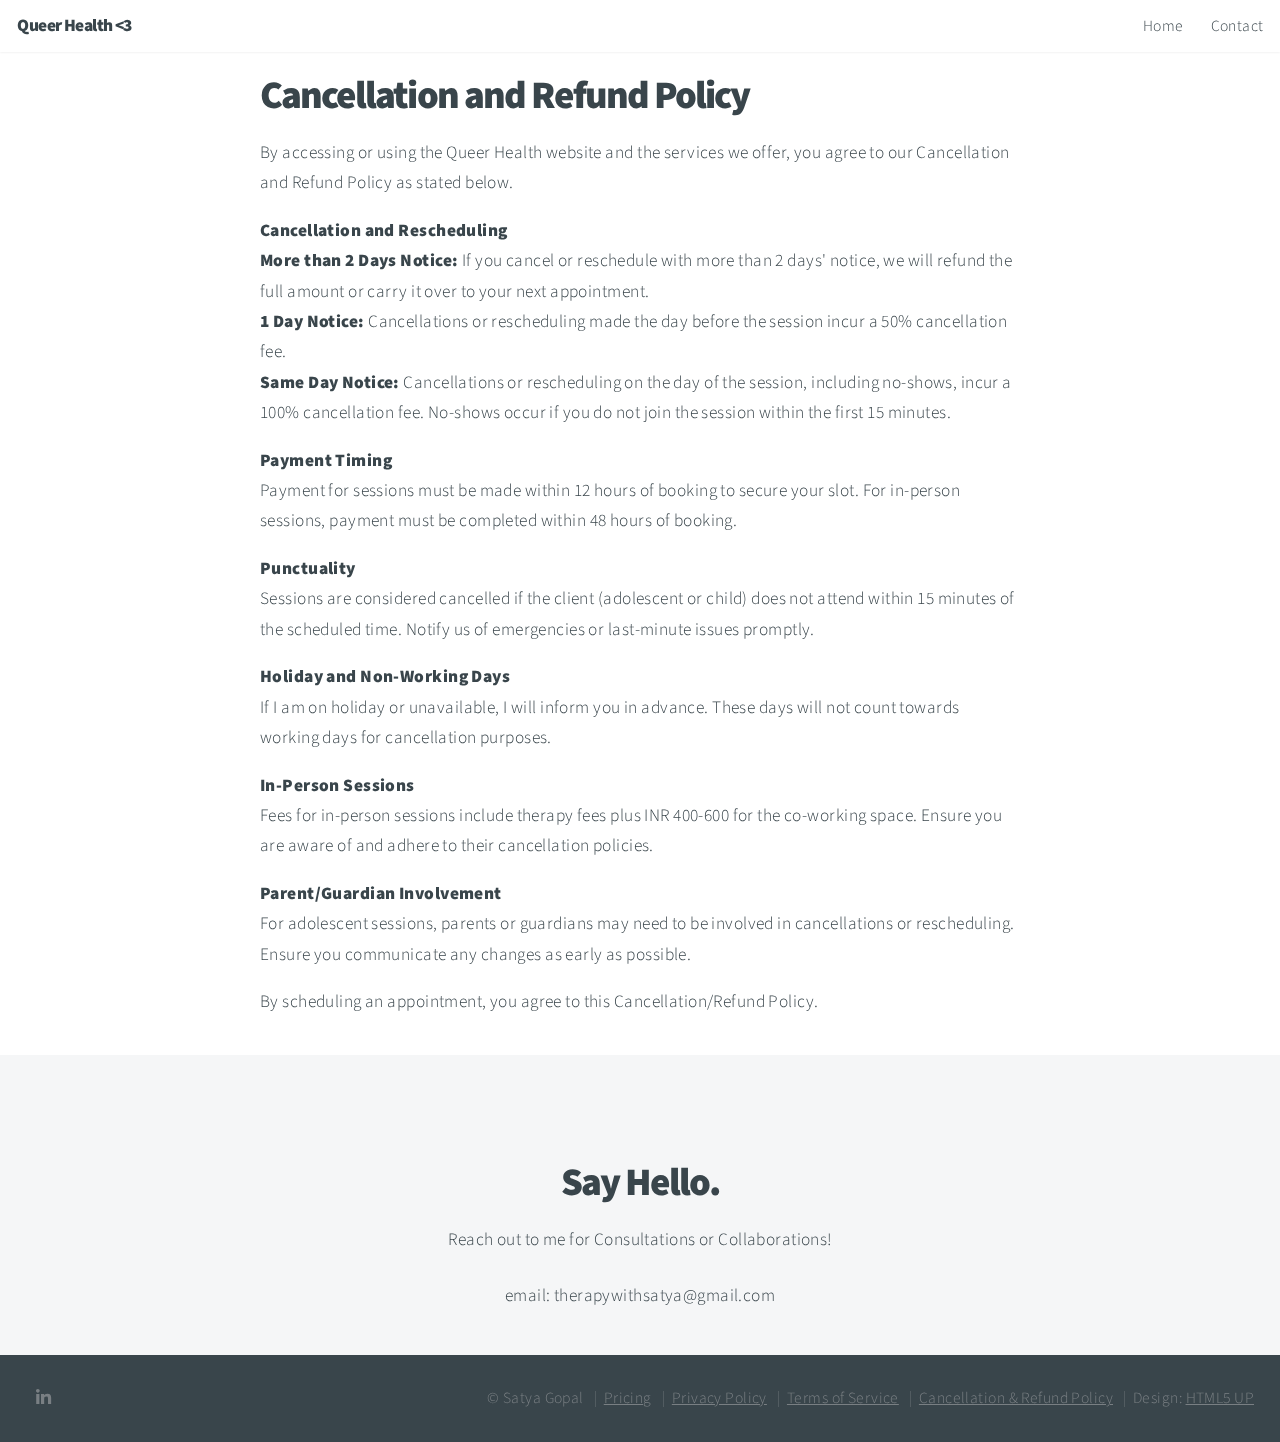
<file: cancellation-policy.html>
<!DOCTYPE HTML>
<!--
	Big Picture by HTML5 UP
	html5up.net | @ajlkn
	Free for personal and commercial use under the CCA 3.0 license (html5up.net/license)
-->
<html>
	<head>
		<title>Queer Health by Satya Gopal</title>
		<meta charset="utf-8" />
		<meta name="viewport" content="width=device-width, initial-scale=1, user-scalable=no" />
		<link rel="stylesheet" href="assets/css/main.css" />
		<noscript><link rel="stylesheet" href="assets/css/noscript.css" /></noscript>
	</head>
	<body class="is-preload">

		<!-- Header -->
			<header id="header">
				<h1>Queer Health &lt;3 </h1>
				<nav>
					<ul>
						<li><a href="index.html">Home</a></li>
						<li><a href="#contact">Contact</a></li>
					</ul>
				</nav>
			</header>

		<!-- Intro -->
			<section>
				<div style="padding: 20px; max-width: 800px; margin: 0 auto;">
					<header>
						<h2>Cancellation and Refund Policy</h2>
					</header>
						<p>By accessing or using the Queer Health website and the services we offer, you agree to our Cancellation and Refund Policy as stated below.</p>
    
						<ol>
							<li><strong>Cancellation and Rescheduling</strong>
								<ul>
									<li><strong>More than 2 Days Notice:</strong> If you cancel or reschedule with more than 2 days' notice, we will refund the full amount or carry it over to your next appointment.</li>
									<li><strong>1 Day Notice:</strong> Cancellations or rescheduling made the day before the session incur a 50% cancellation fee.</li>
									<li><strong>Same Day Notice:</strong> Cancellations or rescheduling on the day of the session, including no-shows, incur a 100% cancellation fee. No-shows occur if you do not join the session within the first 15 minutes.</li>
								</ul>
							</li>
							<li><strong>Payment Timing</strong>
								<ul>
									<li>Payment for sessions must be made within 12 hours of booking to secure your slot. For in-person sessions, payment must be completed within 48 hours of booking.</li>
								</ul>
							</li>
							<li><strong>Punctuality</strong>
								<ul>
									<li>Sessions are considered cancelled if the client (adolescent or child) does not attend within 15 minutes of the scheduled time. Notify us of emergencies or last-minute issues promptly.</li>
								</ul>
							</li>
							<li><strong>Holiday and Non-Working Days</strong>
								<ul>
									<li>If I am on holiday or unavailable, I will inform you in advance. These days will not count towards working days for cancellation purposes.</li>
								</ul>
							</li>
							<li><strong>In-Person Sessions</strong>
								<ul>
									<li>Fees for in-person sessions include therapy fees plus INR 400-600 for the co-working space. Ensure you are aware of and adhere to their cancellation policies.</li>
								</ul>
							</li>
							<li><strong>Parent/Guardian Involvement</strong>
								<ul>
									<li>For adolescent sessions, parents or guardians may need to be involved in cancellations or rescheduling. Ensure you communicate any changes as early as possible.</li>
								</ul>
							</li>
						</ol>
						<p>By scheduling an appointment, you agree to this Cancellation/Refund Policy.</p>
				</div>
			</section>


		<!-- Contact -->
			<section id="contact" class="main style3 secondary">
				<div class="content">
					<header>
						<h2>Say Hello.</h2>
						<p>Reach out to me for Consultations or Collaborations!</p>
						<p>email: therapywithsatya@gmail.com</p>
					</header>
					<!-- <div class="box">
						
					</div> -->
				</div>
			</section>

		<!-- Footer -->
			<footer id="footer">

				<!-- Icons -->
				<ul class="icons">
					<li><a href="https://in.linkedin.com/in/satya-gopal-they-he-2b1701178" target="_blank" class="icon brands fa-linkedin-in"><span class="label">LinkedIn</span></a></li>
				</ul>

				<!-- Menu -->
				<ul class="menu">
					<li>&copy; Satya Gopal</li>
					<li><a href="pricing.html">Pricing</a></li>
					<li><a href="privacy-policy.html">Privacy Policy</a></li>
					<li><a href="terms-of-service.html">Terms of Service</a></li>
					<li><a href="cancellation-policy.html">Cancellation & Refund Policy</a></li>
					<li>Design: <a href="https://html5up.net">HTML5 UP</a></li>
				</ul>


			</footer>

		<!-- Scripts -->
			<script src="assets/js/jquery.min.js"></script>
			<script src="assets/js/jquery.poptrox.min.js"></script>
			<script src="assets/js/jquery.scrolly.min.js"></script>
			<script src="assets/js/jquery.scrollex.min.js"></script>
			<script src="assets/js/browser.min.js"></script>
			<script src="assets/js/breakpoints.min.js"></script>
			<script src="assets/js/util.js"></script>
			<script src="assets/js/main.js"></script>

	</body>
</html>
</file>
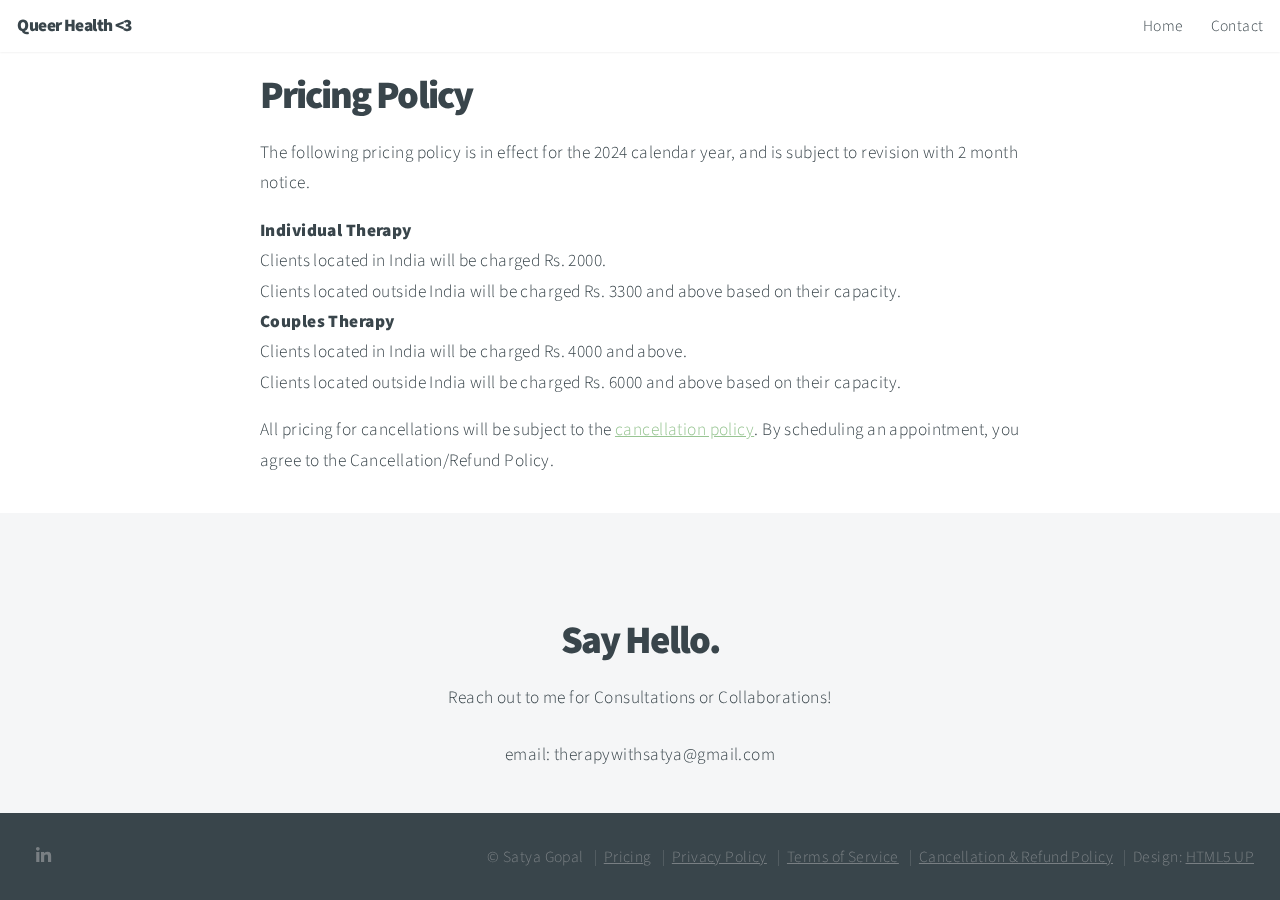
<file: pricing.html>
<!DOCTYPE HTML>
<!--
	Big Picture by HTML5 UP
	html5up.net | @ajlkn
	Free for personal and commercial use under the CCA 3.0 license (html5up.net/license)
-->
<html>
	<head>
		<title>Queer Health by Satya Gopal</title>
		<meta charset="utf-8" />
		<meta name="viewport" content="width=device-width, initial-scale=1, user-scalable=no" />
		<link rel="stylesheet" href="assets/css/main.css" />
		<noscript><link rel="stylesheet" href="assets/css/noscript.css" /></noscript>
	</head>
	<body class="is-preload">

		<!-- Header -->
			<header id="header">
				<h1>Queer Health &lt;3 </h1>
				<nav>
					<ul>
						<li><a href="index.html">Home</a></li>
						<li><a href="#contact">Contact</a></li>
					</ul>
				</nav>
			</header>

		<!-- Intro -->
			<section>
				<div style="padding: 20px; max-width: 800px; margin: 0 auto;">
					<header>
						<h2>Pricing Policy</h2>
					</header>
						<p>The following pricing policy is in effect for the 2024 calendar year, and is subject to revision with 2 month notice.</p>
    
						<ol>
							<strong>Individual Therapy</strong>
									<li>Clients located in India will be charged Rs. 2000.</li>
									<li>Clients located outside India will be charged Rs. 3300 and above based on their capacity.</li>
							<strong>Couples Therapy</strong>
									<li>Clients located in India will be charged Rs. 4000 and above.</li>
									<li>Clients located outside India will be charged Rs. 6000 and above based on their capacity.</li>
                        </ol>
						<p>All pricing for cancellations will be subject to the <a href="cancellation-policy.html">cancellation policy</a>. By scheduling an appointment, you agree to the Cancellation/Refund Policy.</p>
				</div>
			</section>


		<!-- Contact -->
			<section id="contact" class="main style3 secondary">
				<div class="content">
					<header>
						<h2>Say Hello.</h2>
						<p>Reach out to me for Consultations or Collaborations!</p>
						<p>email: therapywithsatya@gmail.com</p>
					</header>
					<!-- <div class="box">
						
					</div> -->
				</div>
			</section>

		<!-- Footer -->
			<footer id="footer">

				<!-- Icons -->
				<ul class="icons">
					<li><a href="https://in.linkedin.com/in/satya-gopal-they-he-2b1701178" target="_blank" class="icon brands fa-linkedin-in"><span class="label">LinkedIn</span></a></li>
				</ul>

				<!-- Menu -->
					<ul class="menu">
						<li>&copy; Satya Gopal</li>
						<li><a href="pricing.html">Pricing</a></li>
						<li><a href="privacy-policy.html">Privacy Policy</a></li>
						<li><a href="terms-of-service.html">Terms of Service</a></li>
						<li><a href="cancellation-policy.html">Cancellation & Refund Policy</a></li>
						<li>Design: <a href="https://html5up.net">HTML5 UP</a></li>
					</ul>

			</footer>

		<!-- Scripts -->
			<script src="assets/js/jquery.min.js"></script>
			<script src="assets/js/jquery.poptrox.min.js"></script>
			<script src="assets/js/jquery.scrolly.min.js"></script>
			<script src="assets/js/jquery.scrollex.min.js"></script>
			<script src="assets/js/browser.min.js"></script>
			<script src="assets/js/breakpoints.min.js"></script>
			<script src="assets/js/util.js"></script>
			<script src="assets/js/main.js"></script>

	</body>
</html>
</file>
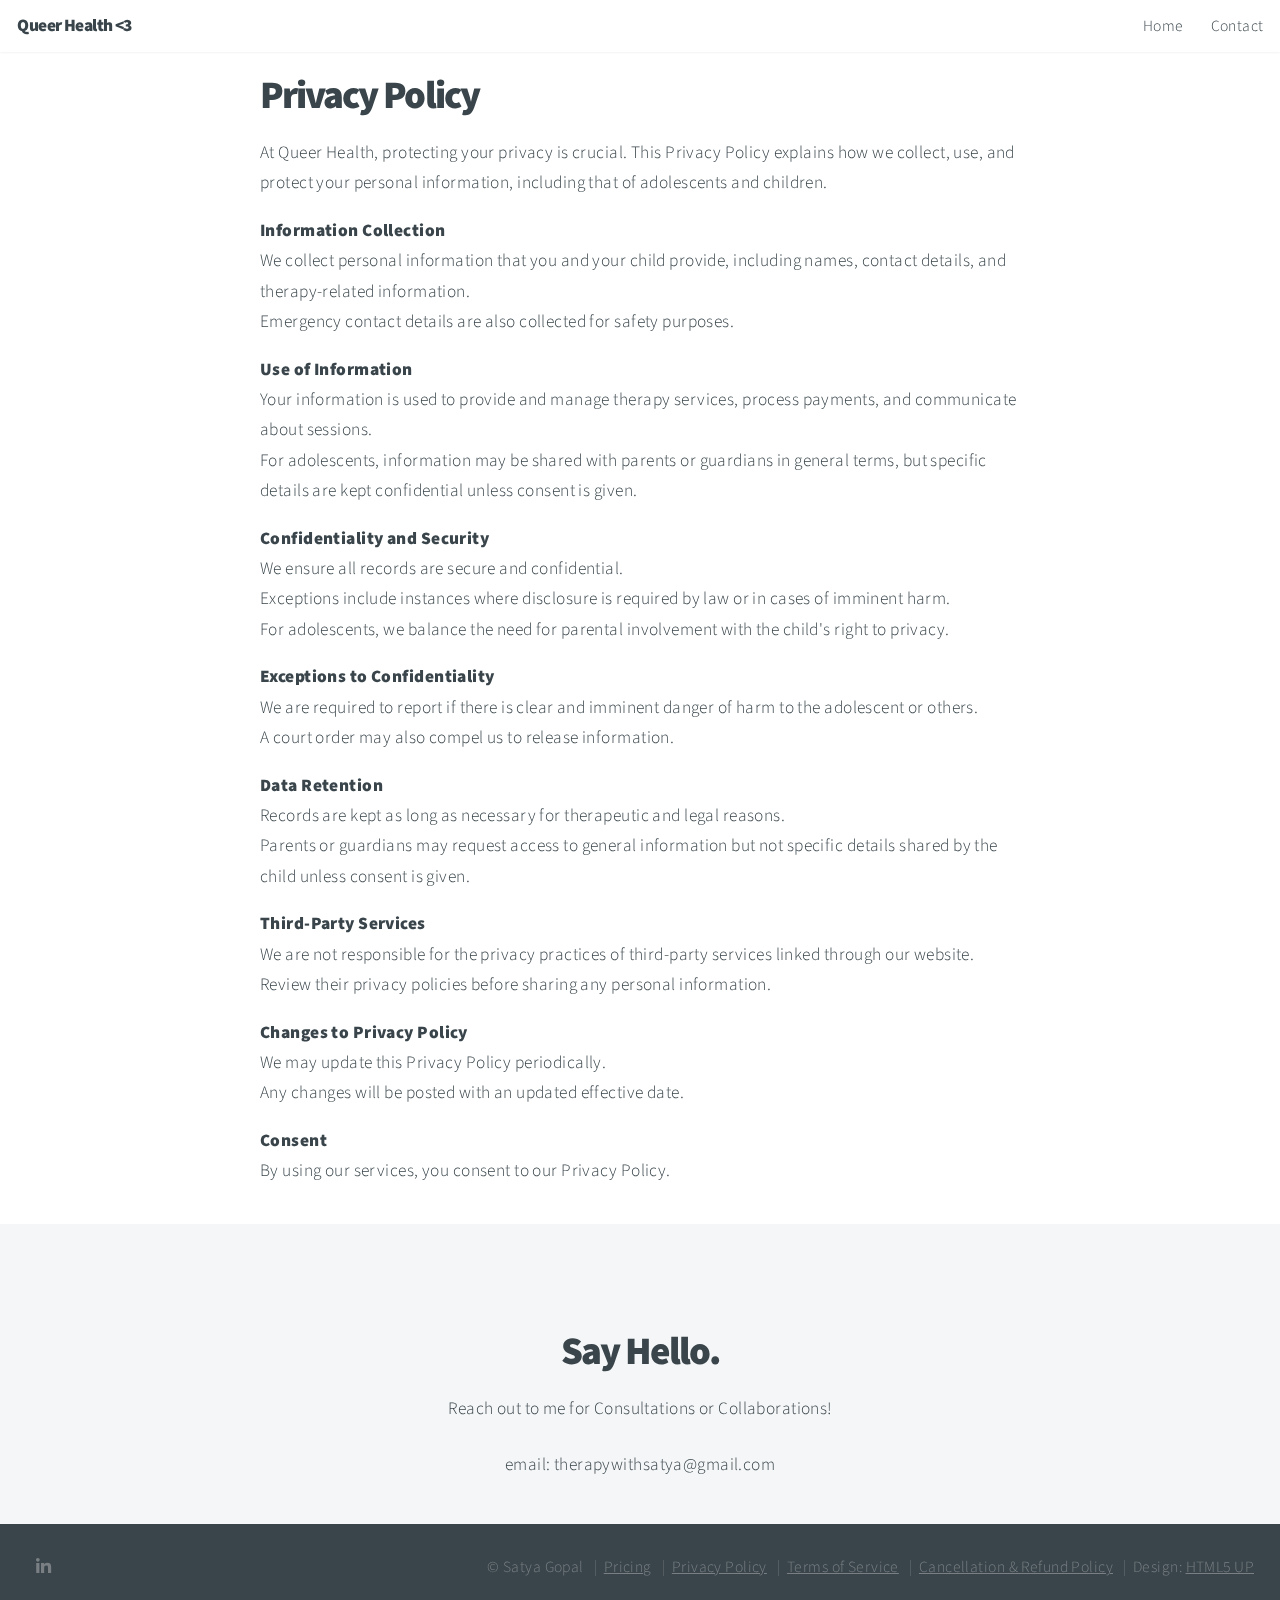
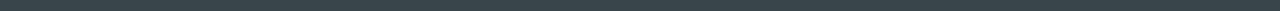
<file: privacy-policy.html>
<!DOCTYPE HTML>
<!--
	Big Picture by HTML5 UP
	html5up.net | @ajlkn
	Free for personal and commercial use under the CCA 3.0 license (html5up.net/license)
-->
<html>
	<head>
		<title>Queer Health by Satya Gopal</title>
		<meta charset="utf-8" />
		<meta name="viewport" content="width=device-width, initial-scale=1, user-scalable=no" />
		<link rel="stylesheet" href="assets/css/main.css" />
		<noscript><link rel="stylesheet" href="assets/css/noscript.css" /></noscript>
	</head>
	<body class="is-preload">

		<!-- Header -->
			<header id="header">
				<h1>Queer Health &lt;3 </h1>
				<nav>
					<ul>
						<li><a href="index.html">Home</a></li>
						<li><a href="#contact">Contact</a></li>
					</ul>
				</nav>
			</header>

		<!-- Intro -->
			<section>
				<div style="padding: 20px; max-width: 800px; margin: 0 auto;">
					<header>
						<h2>Privacy Policy</h2>
					</header>
						<p>At Queer Health, protecting your privacy is crucial. This Privacy Policy explains how we collect, use, and protect your personal information, including that of adolescents and children.</p>
    
						<ol>
							<li><strong>Information Collection</strong>
								<ul>
									<li>We collect personal information that you and your child provide, including names, contact details, and therapy-related information.</li>
									<li>Emergency contact details are also collected for safety purposes.</li>
								</ul>
							</li>
							<li><strong>Use of Information</strong>
								<ul>
									<li>Your information is used to provide and manage therapy services, process payments, and communicate about sessions.</li>
									<li>For adolescents, information may be shared with parents or guardians in general terms, but specific details are kept confidential unless consent is given.</li>
								</ul>
							</li>
							<li><strong>Confidentiality and Security</strong>
								<ul>
									<li>We ensure all records are secure and confidential.</li>
									<li>Exceptions include instances where disclosure is required by law or in cases of imminent harm.</li>
									<li>For adolescents, we balance the need for parental involvement with the child's right to privacy.</li>
								</ul>
							</li>
							<li><strong>Exceptions to Confidentiality</strong>
								<ul>
									<li>We are required to report if there is clear and imminent danger of harm to the adolescent or others.</li>
									<li>A court order may also compel us to release information.</li>
								</ul>
							</li>
							<li><strong>Data Retention</strong>
								<ul>
									<li>Records are kept as long as necessary for therapeutic and legal reasons.</li>
									<li>Parents or guardians may request access to general information but not specific details shared by the child unless consent is given.</li>
								</ul>
							</li>
							<li><strong>Third-Party Services</strong>
								<ul>
									<li>We are not responsible for the privacy practices of third-party services linked through our website.</li>
									<li>Review their privacy policies before sharing any personal information.</li>
								</ul>
							</li>
							<li><strong>Changes to Privacy Policy</strong>
								<ul>
									<li>We may update this Privacy Policy periodically.</li>
									<li>Any changes will be posted with an updated effective date.</li>
								</ul>
							</li>
							<li><strong>Consent</strong>
								<ul>
									<li>By using our services, you consent to our Privacy Policy.</li>
								</ul>
							</li>
						</ol>
						
				</div>
			</section>


		<!-- Contact -->
			<section id="contact" class="main style3 secondary">
				<div class="content">
					<header>
						<h2>Say Hello.</h2>
						<p>Reach out to me for Consultations or Collaborations!</p>
						<p>email: therapywithsatya@gmail.com</p>
					</header>
					<!-- <div class="box">
						
					</div> -->
				</div>
			</section>

		<!-- Footer -->
			<footer id="footer">

				<!-- Icons -->
				<ul class="icons">
					<li><a href="https://in.linkedin.com/in/satya-gopal-they-he-2b1701178" target="_blank" class="icon brands fa-linkedin-in"><span class="label">LinkedIn</span></a></li>
				</ul>

				<!-- Menu -->
				<ul class="menu">
					<li>&copy; Satya Gopal</li>
					<li><a href="pricing.html">Pricing</a></li>
					<li><a href="privacy-policy.html">Privacy Policy</a></li>
					<li><a href="terms-of-service.html">Terms of Service</a></li>
					<li><a href="cancellation-policy.html">Cancellation & Refund Policy</a></li>
					<li>Design: <a href="https://html5up.net">HTML5 UP</a></li>
				</ul>


			</footer>

		<!-- Scripts -->
			<script src="assets/js/jquery.min.js"></script>
			<script src="assets/js/jquery.poptrox.min.js"></script>
			<script src="assets/js/jquery.scrolly.min.js"></script>
			<script src="assets/js/jquery.scrollex.min.js"></script>
			<script src="assets/js/browser.min.js"></script>
			<script src="assets/js/breakpoints.min.js"></script>
			<script src="assets/js/util.js"></script>
			<script src="assets/js/main.js"></script>

	</body>
</html>
</file>
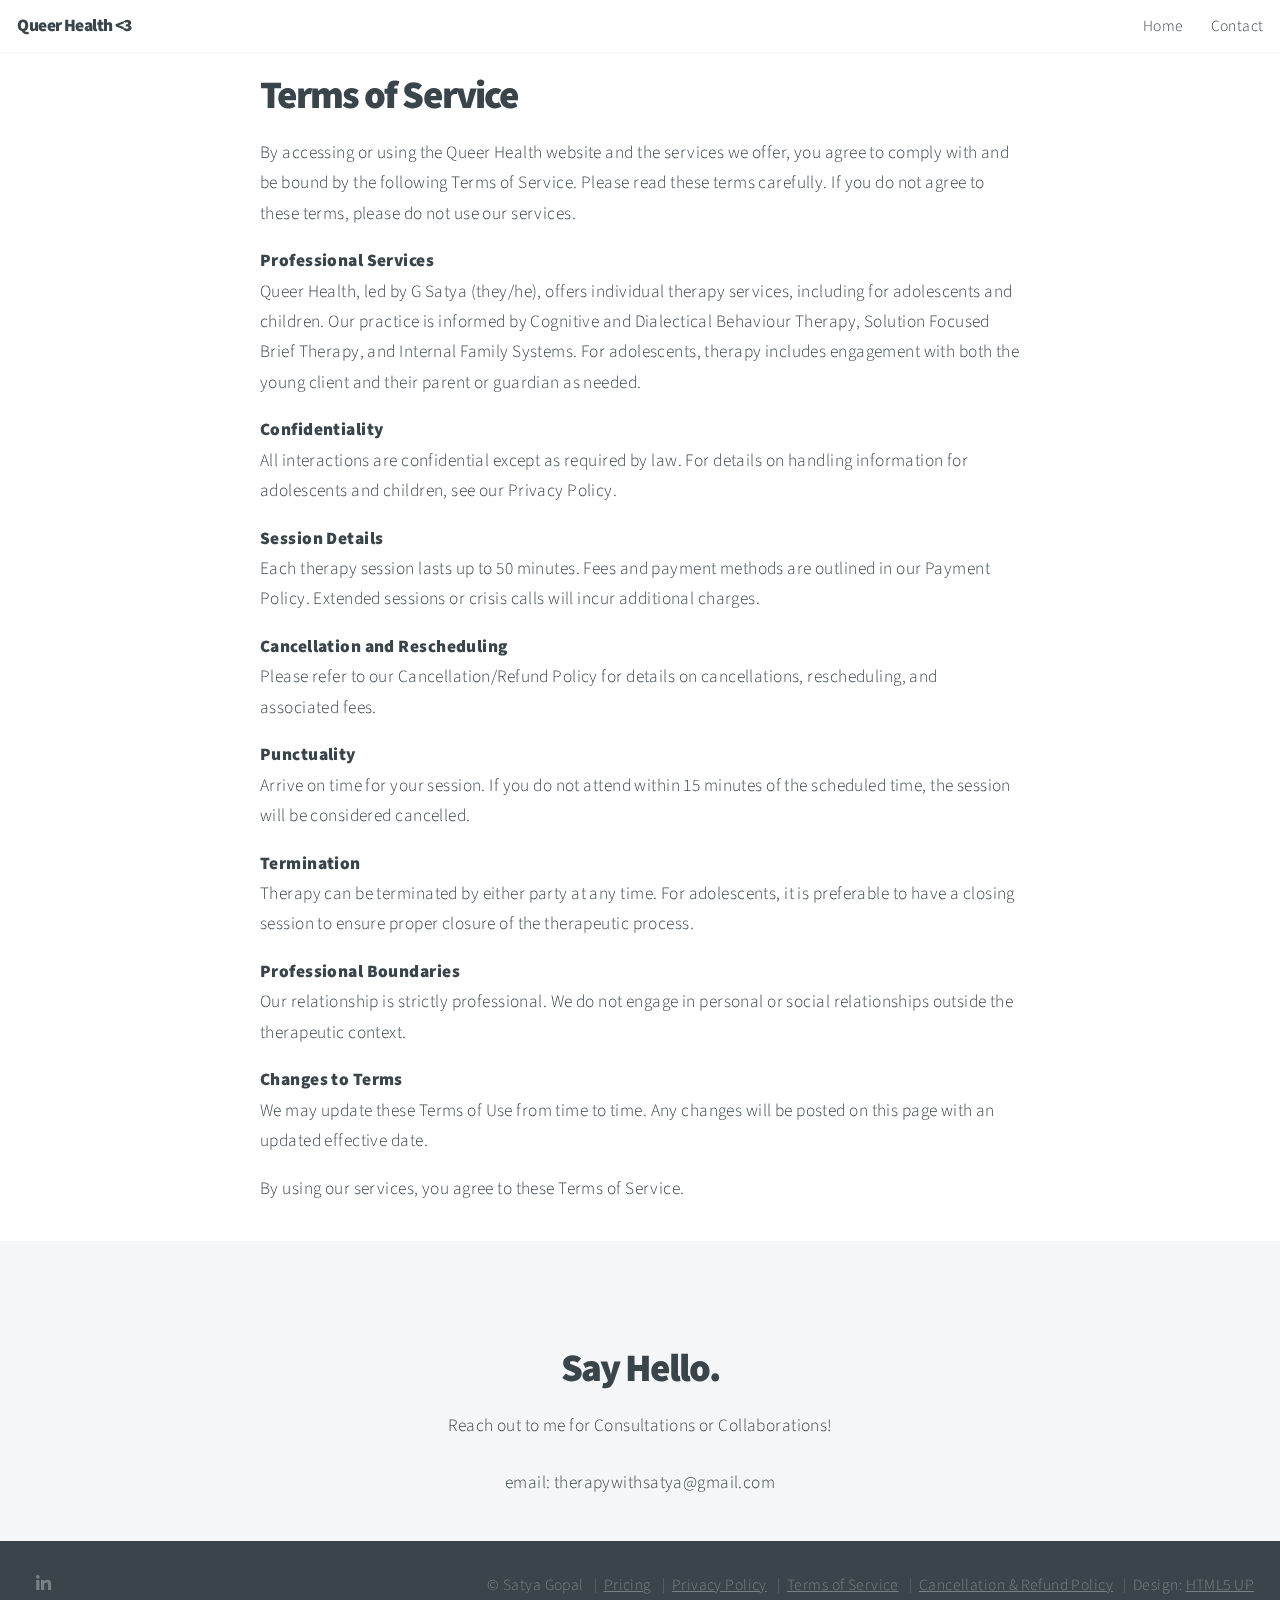
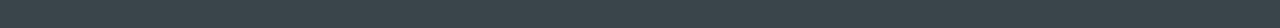
<file: terms-of-service.html>
<!DOCTYPE HTML>
<!--
	Big Picture by HTML5 UP
	html5up.net | @ajlkn
	Free for personal and commercial use under the CCA 3.0 license (html5up.net/license)
-->
<html>
	<head>
		<title>Queer Health by Satya Gopal</title>
		<meta charset="utf-8" />
		<meta name="viewport" content="width=device-width, initial-scale=1, user-scalable=no" />
		<link rel="stylesheet" href="assets/css/main.css" />
		<noscript><link rel="stylesheet" href="assets/css/noscript.css" /></noscript>
	</head>
	<body class="is-preload">

		<!-- Header -->
			<header id="header">
				<h1>Queer Health &lt;3 </h1>
				<nav>
					<ul>
						<li><a href="index.html">Home</a></li>
						<li><a href="#contact">Contact</a></li>
					</ul>
				</nav>
			</header>

		<!-- Intro -->
			<section>
				<div style="padding: 20px; max-width: 800px; margin: 0 auto;">
					<header>
						<h2>Terms of Service</h2>
					</header>
						<p>By accessing or using the Queer Health website and the services we offer, you agree to comply with and be bound by the following Terms of Service. Please read these terms carefully. If you do not agree to these terms, please do not use our services.</p>
    
						<ol>
							<li>
								<strong>Professional Services</strong>
								<p>Queer Health, led by G Satya (they/he), offers individual therapy services, including for adolescents and children. Our practice is informed by Cognitive and Dialectical Behaviour Therapy, Solution Focused Brief Therapy, and Internal Family Systems. For adolescents, therapy includes engagement with both the young client and their parent or guardian as needed.</p>
							</li>
							<li>
								<strong>Confidentiality</strong>
								<p>All interactions are confidential except as required by law. For details on handling information for adolescents and children, see our Privacy Policy.</p>
							</li>
							<li>
								<strong>Session Details</strong>
								<p>Each therapy session lasts up to 50 minutes. Fees and payment methods are outlined in our Payment Policy. Extended sessions or crisis calls will incur additional charges.</p>
							</li>
							<li>
								<strong>Cancellation and Rescheduling</strong>
								<p>Please refer to our Cancellation/Refund Policy for details on cancellations, rescheduling, and associated fees.</p>
							</li>
							<li>
								<strong>Punctuality</strong>
								<p>Arrive on time for your session. If you do not attend within 15 minutes of the scheduled time, the session will be considered cancelled.</p>
							</li>
							<li>
								<strong>Termination</strong>
								<p>Therapy can be terminated by either party at any time. For adolescents, it is preferable to have a closing session to ensure proper closure of the therapeutic process.</p>
							</li>
							<li>
								<strong>Professional Boundaries</strong>
								<p>Our relationship is strictly professional. We do not engage in personal or social relationships outside the therapeutic context.</p>
							</li>
							<li>
								<strong>Changes to Terms</strong>
								<p>We may update these Terms of Use from time to time. Any changes will be posted on this page with an updated effective date.</p>
							</li>
						</ol>
						
						<p>By using our services, you agree to these Terms of Service.</p>
				</div>
			</section>


		<!-- Contact -->
			<section id="contact" class="main style3 secondary">
				<div class="content">
					<header>
						<h2>Say Hello.</h2>
						<p>Reach out to me for Consultations or Collaborations!</p>
						<p>email: therapywithsatya@gmail.com</p>
					</header>
					<!-- <div class="box">
						
					</div> -->
				</div>
			</section>

		<!-- Footer -->
			<footer id="footer">

				<!-- Icons -->
				<ul class="icons">
					<li><a href="https://in.linkedin.com/in/satya-gopal-they-he-2b1701178" target="_blank" class="icon brands fa-linkedin-in"><span class="label">LinkedIn</span></a></li>
				</ul>

				<!-- Menu -->
				<ul class="menu">
					<li>&copy; Satya Gopal</li>
					<li><a href="pricing.html">Pricing</a></li>
					<li><a href="privacy-policy.html">Privacy Policy</a></li>
					<li><a href="terms-of-service.html">Terms of Service</a></li>
					<li><a href="cancellation-policy.html">Cancellation & Refund Policy</a></li>
					<li>Design: <a href="https://html5up.net">HTML5 UP</a></li>
				</ul>


			</footer>

		<!-- Scripts -->
			<script src="assets/js/jquery.min.js"></script>
			<script src="assets/js/jquery.poptrox.min.js"></script>
			<script src="assets/js/jquery.scrolly.min.js"></script>
			<script src="assets/js/jquery.scrollex.min.js"></script>
			<script src="assets/js/browser.min.js"></script>
			<script src="assets/js/breakpoints.min.js"></script>
			<script src="assets/js/util.js"></script>
			<script src="assets/js/main.js"></script>

	</body>
</html>
</file>
<file: assets/css/noscript.css>
/*
	Big Picture by HTML5 UP
	html5up.net | @ajlkn
	Free for personal and commercial use under the CCA 3.0 license (html5up.net/license)
*/

/* Loader */

	body:before, body:after {
		display: none;
	}
</file>
<file: assets/css/main.css>
@import url("https://fonts.googleapis.com/css?family=Source+Sans+Pro:300,900");
@import url("fontawesome-all.min.css");

/*
	Big Picture by HTML5 UP
	html5up.net | @ajlkn
	Free for personal and commercial use under the CCA 3.0 license (html5up.net/license)
*/

html, body, div, span, applet, object,
iframe, h1, h2, h3, h4, h5, h6, p, blockquote,
pre, a, abbr, acronym, address, big, cite,
code, del, dfn, em, img, ins, kbd, q, s, samp,
small, strike, strong, sub, sup, tt, var, b,
u, i, center, dl, dt, dd, ol, ul, li, fieldset,
form, label, legend, table, caption, tbody,
tfoot, thead, tr, th, td, article, aside,
canvas, details, embed, figure, figcaption,
footer, header, hgroup, menu, nav, output, ruby,
section, summary, time, mark, audio, video {
	margin: 0;
	padding: 0;
	border: 0;
	font-size: 100%;
	font: inherit;
	vertical-align: baseline;}

article, aside, details, figcaption, figure,
footer, header, hgroup, menu, nav, section {
	display: block;}

body {
	line-height: 1;
}

ol, ul {
	list-style: none;
}

blockquote, q {
	quotes: none;
}

	blockquote:before, blockquote:after, q:before, q:after {
		content: '';
		content: none;
	}

table {
	border-collapse: collapse;
	border-spacing: 0;
}

body {
	-webkit-text-size-adjust: none;
}

mark {
	background-color: transparent;
	color: inherit;
}

input::-moz-focus-inner {
	border: 0;
	padding: 0;
}

input, select, textarea {
	-moz-appearance: none;
	-webkit-appearance: none;
	-ms-appearance: none;
	appearance: none;
}

/* Basic */

	@-ms-viewport {
		width: device-width;
	}

	html {
		height: 100%;
	}

	html {
		box-sizing: border-box;
	}

	*, *:before, *:after {
		box-sizing: inherit;
	}

	body {
		background: #ffffff;
		height: 100%;
		min-width: 320px;
	}

		body.is-preload *, body.is-preload *:before, body.is-preload *:after {
			-moz-animation: none !important;
			-webkit-animation: none !important;
			-ms-animation: none !important;
			animation: none !important;
			-moz-transition: none !important;
			-webkit-transition: none !important;
			-ms-transition: none !important;
			transition: none !important;
		}

/* Spinner */

	@-moz-keyframes spinner-rotate {
		0% {
			-moz-transform: scale(1) rotate(0deg);
			-webkit-transform: scale(1) rotate(0deg);
			-ms-transform: scale(1) rotate(0deg);
			transform: scale(1) rotate(0deg);
		}

		100% {
			-moz-transform: scale(1) rotate(360deg);
			-webkit-transform: scale(1) rotate(360deg);
			-ms-transform: scale(1) rotate(360deg);
			transform: scale(1) rotate(360deg);
		}
	}

	@-webkit-keyframes spinner-rotate {
		0% {
			-moz-transform: scale(1) rotate(0deg);
			-webkit-transform: scale(1) rotate(0deg);
			-ms-transform: scale(1) rotate(0deg);
			transform: scale(1) rotate(0deg);
		}

		100% {
			-moz-transform: scale(1) rotate(360deg);
			-webkit-transform: scale(1) rotate(360deg);
			-ms-transform: scale(1) rotate(360deg);
			transform: scale(1) rotate(360deg);
		}
	}

	@-ms-keyframes spinner-rotate {
		0% {
			-moz-transform: scale(1) rotate(0deg);
			-webkit-transform: scale(1) rotate(0deg);
			-ms-transform: scale(1) rotate(0deg);
			transform: scale(1) rotate(0deg);
		}

		100% {
			-moz-transform: scale(1) rotate(360deg);
			-webkit-transform: scale(1) rotate(360deg);
			-ms-transform: scale(1) rotate(360deg);
			transform: scale(1) rotate(360deg);
		}
	}

	@keyframes spinner-rotate {
		0% {
			-moz-transform: scale(1) rotate(0deg);
			-webkit-transform: scale(1) rotate(0deg);
			-ms-transform: scale(1) rotate(0deg);
			transform: scale(1) rotate(0deg);
		}

		100% {
			-moz-transform: scale(1) rotate(360deg);
			-webkit-transform: scale(1) rotate(360deg);
			-ms-transform: scale(1) rotate(360deg);
			transform: scale(1) rotate(360deg);
		}
	}

/* Loader */

	@-moz-keyframes spinner-show {
		0% {
			opacity: 0;
		}

		100% {
			opacity: 1;
		}
	}

	@-webkit-keyframes spinner-show {
		0% {
			opacity: 0;
		}

		100% {
			opacity: 1;
		}
	}

	@-ms-keyframes spinner-show {
		0% {
			opacity: 0;
		}

		100% {
			opacity: 1;
		}
	}

	@keyframes spinner-show {
		0% {
			opacity: 0;
		}

		100% {
			opacity: 1;
		}
	}

	@-moz-keyframes spinner-hide {
		0% {
			-moz-transform: scale(1) rotate(0deg);
			-webkit-transform: scale(1) rotate(0deg);
			-ms-transform: scale(1) rotate(0deg);
			transform: scale(1) rotate(0deg);
			color: #e5e6e7;
			z-index: 100001;
		}

		99% {
			-moz-transform: scale(0.5) rotate(360deg);
			-webkit-transform: scale(0.5) rotate(360deg);
			-ms-transform: scale(0.5) rotate(360deg);
			transform: scale(0.5) rotate(360deg);
			color: #e5e6e7;
			z-index: 100001;
		}

		100% {
			-moz-transform: scale(0.5) rotate(360deg);
			-webkit-transform: scale(0.5) rotate(360deg);
			-ms-transform: scale(0.5) rotate(360deg);
			transform: scale(0.5) rotate(360deg);
			color: #e5e6e7;
			z-index: -1;
		}
	}

	@-webkit-keyframes spinner-hide {
		0% {
			-moz-transform: scale(1) rotate(0deg);
			-webkit-transform: scale(1) rotate(0deg);
			-ms-transform: scale(1) rotate(0deg);
			transform: scale(1) rotate(0deg);
			color: #e5e6e7;
			z-index: 100001;
		}

		99% {
			-moz-transform: scale(0.5) rotate(360deg);
			-webkit-transform: scale(0.5) rotate(360deg);
			-ms-transform: scale(0.5) rotate(360deg);
			transform: scale(0.5) rotate(360deg);
			color: #e5e6e7;
			z-index: 100001;
		}

		100% {
			-moz-transform: scale(0.5) rotate(360deg);
			-webkit-transform: scale(0.5) rotate(360deg);
			-ms-transform: scale(0.5) rotate(360deg);
			transform: scale(0.5) rotate(360deg);
			color: #e5e6e7;
			z-index: -1;
		}
	}

	@-ms-keyframes spinner-hide {
		0% {
			-moz-transform: scale(1) rotate(0deg);
			-webkit-transform: scale(1) rotate(0deg);
			-ms-transform: scale(1) rotate(0deg);
			transform: scale(1) rotate(0deg);
			color: #e5e6e7;
			z-index: 100001;
		}

		99% {
			-moz-transform: scale(0.5) rotate(360deg);
			-webkit-transform: scale(0.5) rotate(360deg);
			-ms-transform: scale(0.5) rotate(360deg);
			transform: scale(0.5) rotate(360deg);
			color: #e5e6e7;
			z-index: 100001;
		}

		100% {
			-moz-transform: scale(0.5) rotate(360deg);
			-webkit-transform: scale(0.5) rotate(360deg);
			-ms-transform: scale(0.5) rotate(360deg);
			transform: scale(0.5) rotate(360deg);
			color: #e5e6e7;
			z-index: -1;
		}
	}

	@keyframes spinner-hide {
		0% {
			-moz-transform: scale(1) rotate(0deg);
			-webkit-transform: scale(1) rotate(0deg);
			-ms-transform: scale(1) rotate(0deg);
			transform: scale(1) rotate(0deg);
			color: #e5e6e7;
			z-index: 100001;
		}

		99% {
			-moz-transform: scale(0.5) rotate(360deg);
			-webkit-transform: scale(0.5) rotate(360deg);
			-ms-transform: scale(0.5) rotate(360deg);
			transform: scale(0.5) rotate(360deg);
			color: #e5e6e7;
			z-index: 100001;
		}

		100% {
			-moz-transform: scale(0.5) rotate(360deg);
			-webkit-transform: scale(0.5) rotate(360deg);
			-ms-transform: scale(0.5) rotate(360deg);
			transform: scale(0.5) rotate(360deg);
			color: #e5e6e7;
			z-index: -1;
		}
	}

	@-moz-keyframes overlay-hide {
		0% {
			opacity: 1;
			z-index: 100000;
		}

		15% {
			opacity: 1;
			z-index: 100000;
		}

		99% {
			opacity: 0;
			z-index: 100000;
		}

		100% {
			opacity: 0;
			z-index: -1;
		}
	}

	@-webkit-keyframes overlay-hide {
		0% {
			opacity: 1;
			z-index: 100000;
		}

		15% {
			opacity: 1;
			z-index: 100000;
		}

		99% {
			opacity: 0;
			z-index: 100000;
		}

		100% {
			opacity: 0;
			z-index: -1;
		}
	}

	@-ms-keyframes overlay-hide {
		0% {
			opacity: 1;
			z-index: 100000;
		}

		15% {
			opacity: 1;
			z-index: 100000;
		}

		99% {
			opacity: 0;
			z-index: 100000;
		}

		100% {
			opacity: 0;
			z-index: -1;
		}
	}

	@keyframes overlay-hide {
		0% {
			opacity: 1;
			z-index: 100000;
		}

		15% {
			opacity: 1;
			z-index: 100000;
		}

		99% {
			opacity: 0;
			z-index: 100000;
		}

		100% {
			opacity: 0;
			z-index: -1;
		}
	}

	body {
		text-decoration: none;
	}

		body:before {
			-moz-animation: spinner-show 1.5s 1 0.25s ease forwards, spinner-hide 0.25s ease-in-out forwards !important;
			-webkit-animation: spinner-show 1.5s 1 0.25s ease forwards, spinner-hide 0.25s ease-in-out forwards !important;
			-ms-animation: spinner-show 1.5s 1 0.25s ease forwards, spinner-hide 0.25s ease-in-out forwards !important;
			animation: spinner-show 1.5s 1 0.25s ease forwards, spinner-hide 0.25s ease-in-out forwards !important;
			-moz-transform-origin: 50% 50%;
			-webkit-transform-origin: 50% 50%;
			-ms-transform-origin: 50% 50%;
			transform-origin: 50% 50%;
			-moz-osx-font-smoothing: grayscale;
			-webkit-font-smoothing: antialiased;
			font-family: FontAwesome;
			font-style: normal;
			font-weight: normal;
			text-transform: none !important;
			color: #e5e6e7;
			content: '\f1ce';
			cursor: default;
			display: block;
			font-size: 2em;
			height: 2em;
			left: 50%;
			line-height: 2em;
			margin: -1em 0 0 -1em;
			opacity: 0;
			position: fixed;
			text-align: center;
			top: 50%;
			width: 2em;
			z-index: -1;
		}

		body:after {
			-moz-animation: overlay-hide 1.5s ease-in forwards !important;
			-webkit-animation: overlay-hide 1.5s ease-in forwards !important;
			-ms-animation: overlay-hide 1.5s ease-in forwards !important;
			animation: overlay-hide 1.5s ease-in forwards !important;
			background: #ffffff;
			content: '';
			display: block;
			height: 100%;
			left: 0;
			opacity: 0;
			position: fixed;
			top: 0;
			width: 100%;
			z-index: -1;
		}

		body.is-preload:before {
			-moz-animation: spinner-show 1.5s 1 0.25s ease forwards, spinner-rotate 0.75s infinite linear !important;
			-webkit-animation: spinner-show 1.5s 1 0.25s ease forwards, spinner-rotate 0.75s infinite linear !important;
			-ms-animation: spinner-show 1.5s 1 0.25s ease forwards, spinner-rotate 0.75s infinite linear !important;
			animation: spinner-show 1.5s 1 0.25s ease forwards, spinner-rotate 0.75s infinite linear !important;
			z-index: 100001;
		}

		body.is-preload:after {
			-moz-animation: none !important;
			-webkit-animation: none !important;
			-ms-animation: none !important;
			animation: none !important;
			opacity: 1;
			z-index: 100000;
		}

	@media (-webkit-min-device-pixel-ratio: 2) {

		body:before {
			line-height: 2.025em;
		}

	}

/* Type */

	body, input, textarea, select {
		font-family: "Source Sans Pro", "sans-serif";
		font-weight: 300;
		font-size: 18pt;
		line-height: 1.75em;
		color: #39454b;
		letter-spacing: 0.025em;
	}

		@media screen and (max-width: 1920px) {

			body, input, textarea, select {
				font-size: 17pt;
			}

		}

		@media screen and (max-width: 1680px) {

			body, input, textarea, select {
				font-size: 15pt;
			}

		}

		@media screen and (max-width: 1280px) {

			body, input, textarea, select {
				font-size: 13pt;
			}

		}

		@media screen and (max-width: 1000px) {

			body, input, textarea, select {
				font-size: 13pt;
			}

		}

		@media screen and (max-width: 736px) {

			body, input, textarea, select {
				font-size: 12pt;
				line-height: 1.5em;
			}

		}

	h1, h2, h3, h4, h5, h6 {
		font-weight: 900;
		color: inherit;
		letter-spacing: -0.0325em;
	}

		h1 a, h2 a, h3 a, h4 a, h5 a, h6 a {
			color: inherit;
			text-decoration: none;
		}

	h2 {
		font-size: 2.25em;
		line-height: 1.25em;
		letter-spacing: -0.05em;
	}

	@media screen and (max-width: 736px) {

		h2 {
			font-size: 1.5em;
		}

	}

	strong, b {
		font-weight: 900;
		color: inherit;
	}

	em, i {
		font-style: italic;
	}

	a {
		-moz-transition: color 0.2s ease-in-out;
		-webkit-transition: color 0.2s ease-in-out;
		-ms-transition: color 0.2s ease-in-out;
		transition: color 0.2s ease-in-out;
		color: #98c593;
	}

	sub {
		position: relative;
		top: 0.5em;
		font-size: 0.8em;
	}

	sup {
		position: relative;
		top: -0.5em;
		font-size: 0.8em;
	}

	hr {
		border: 0;
		border-top: solid 1px #e5e6e7;
	}

	blockquote {
		border-left: solid 0.5em #e5e6e7;
		padding: 1em 0 1em 2em;
		font-style: italic;
	}

	p, ul, ol, dl, table {
		margin-bottom: 1em;
	}

/* Box */

	.box {
		background: #ffffff;
		color: #39454b;
		padding: 2em;
	}

		.box > :last-child {
			margin-bottom: 0;
		}

		.box.style2 {
			padding: 3.5em 2.5em 3.5em 2.5em;
		}

		@media screen and (max-width: 736px) {

			.box {
				padding: 1em;
			}

				.box.style2 {
					padding: 1.5em 1.25em 1.5em 1.25em;
					background-color: rgba(255, 255, 255, 0.9);
				}

		}

/* Button */

	input[type="button"],
	input[type="submit"],
	input[type="reset"],
	.button,
	button {
		-moz-appearance: none;
		-webkit-appearance: none;
		-ms-appearance: none;
		appearance: none;
		-moz-transition: background-color 0.2s ease-in-out;
		-webkit-transition: background-color 0.2s ease-in-out;
		-ms-transition: background-color 0.2s ease-in-out;
		transition: background-color 0.2s ease-in-out;
		background-color: #98c593;
		border: 0;
		border-radius: 3.5em;
		color: #ffffff;
		cursor: pointer;
		display: inline-block;
		height: 3.5em;
		line-height: 3.5em;
		outline: 0;
		padding: 0 2em 0 2em;
		position: relative;
		text-align: center;
		text-decoration: none;
	}

		input[type="button"].down,
		input[type="submit"].down,
		input[type="reset"].down,
		.button.down,
		button.down {
			width: 5em;
			height: 5em;
			line-height: 4.5em;
			padding: 0;
			background-image: url("images/dark-arrow.svg");
			background-position: center center;
			background-repeat: no-repeat;
			text-indent: -10em;
			overflow: hidden;
		}

			input[type="button"].down.anchored,
			input[type="submit"].down.anchored,
			input[type="reset"].down.anchored,
			.button.down.anchored,
			button.down.anchored {
				bottom: 0;
				border-bottom: 0;
				border-radius: 3em 3em 0 0;
				height: 4.5em;
				margin-left: -2.5em;
			}

		input[type="button"].anchored,
		input[type="submit"].anchored,
		input[type="reset"].anchored,
		.button.anchored,
		button.anchored {
			position: absolute;
			left: 50%;
		}

		input[type="button"]:hover,
		input[type="submit"]:hover,
		input[type="reset"]:hover,
		.button:hover,
		button:hover {
			background-color: #a8cea4;
		}

		input[type="button"]:active,
		input[type="submit"]:active,
		input[type="reset"]:active,
		.button:active,
		button:active {
			background-color: #88bc82;
		}

		input[type="button"].style2,
		input[type="submit"].style2,
		input[type="reset"].style2,
		.button.style2,
		button.style2 {
			background-color: transparent;
			border: solid 2px #e5e6e7;
			color: inherit;
		}

			input[type="button"].style2:hover,
			input[type="submit"].style2:hover,
			input[type="reset"].style2:hover,
			.button.style2:hover,
			button.style2:hover {
				background-color: rgba(229, 230, 231, 0.25);
			}

			input[type="button"].style2:active,
			input[type="submit"].style2:active,
			input[type="reset"].style2:active,
			.button.style2:active,
			button.style2:active {
				background-color: rgba(229, 230, 231, 0.375);
			}

			input[type="button"].style2.down,
			input[type="submit"].style2.down,
			input[type="reset"].style2.down,
			.button.style2.down,
			button.style2.down {
				background-image: url("images/arrow.svg");
			}

/* Form */

	form {
		margin: 0 0 2em 0;
	}

		form > :last-child {
			margin-bottom: 0;
		}

		form > .fields {
			display: -moz-flex;
			display: -webkit-flex;
			display: -ms-flex;
			display: flex;
			-moz-flex-wrap: wrap;
			-webkit-flex-wrap: wrap;
			-ms-flex-wrap: wrap;
			flex-wrap: wrap;
			width: calc(100% + 3em);
			margin: -1.5em 0 2em -1.5em;
		}

			form > .fields > .field {
				-moz-flex-grow: 0;
				-webkit-flex-grow: 0;
				-ms-flex-grow: 0;
				flex-grow: 0;
				-moz-flex-shrink: 0;
				-webkit-flex-shrink: 0;
				-ms-flex-shrink: 0;
				flex-shrink: 0;
				padding: 1.5em 0 0 1.5em;
				width: calc(100% - 1.5em);
			}

				form > .fields > .field.half {
					width: calc(50% - 0.75em);
				}

				form > .fields > .field.third {
					width: calc(100%/3 - 0.5em);
				}

				form > .fields > .field.quarter {
					width: calc(25% - 0.375em);
				}

		@media screen and (max-width: 480px) {

			form > .fields {
				width: calc(100% + 2em);
				margin: -1em 0 2em -1em;
			}

				form > .fields > .field {
					padding: 1em 0 0 1em;
					width: calc(100% - 1em);
				}

					form > .fields > .field.half {
						width: calc(100% - 1em);
					}

					form > .fields > .field.third {
						width: calc(100% - 1em);
					}

					form > .fields > .field.quarter {
						width: calc(100% - 1em);
					}

		}

	label {
		display: block;
	}

	input[type="text"],
	input[type="password"],
	input[type="email"],
	input[type="tel"],
	input[type="search"],
	input[type="url"],
	select,
	textarea {
		-moz-appearance: none;
		-webkit-appearance: none;
		-ms-appearance: none;
		appearance: none;
		-moz-transition: border-color 0.2s ease-in-out, color 0.2s ease-in-out;
		-webkit-transition: border-color 0.2s ease-in-out, color 0.2s ease-in-out;
		-ms-transition: border-color 0.2s ease-in-out, color 0.2s ease-in-out;
		transition: border-color 0.2s ease-in-out, color 0.2s ease-in-out;
		color: #39454b;
		display: block;
		width: 100%;
		padding: 0.65em 0.75em;
		background: none;
		border: solid 2px #e5e6e7;
		color: inherit;
		border-radius: 0.5em;
		outline: none;
	}

		input[type="text"]:focus,
		input[type="password"]:focus,
		input[type="email"]:focus,
		input[type="tel"]:focus,
		input[type="search"]:focus,
		input[type="url"]:focus,
		select:focus,
		textarea:focus {
			border-color: #9ac8e9;
		}

	input[type="text"],
	input[type="password"],
	input[type="email"],
	input[type="tel"],
	input[type="search"],
	input[type="url"],
	select {
		line-height: 1.35em;
	}

	textarea {
		min-height: 8em;
	}

	::-moz-focus-inner {
		border: 0;
	}

	::-webkit-input-placeholder {
		opacity: 0.375;
	}

	:-moz-placeholder {
		opacity: 0.375;
	}

	::-moz-placeholder {
		opacity: 0.375;
	}

	:-ms-input-placeholder {
		opacity: 0.375;
	}

/* Icon */

	.icon {
		text-decoration: none;
		position: relative;
		text-decoration: none;
	}

		.icon:before {
			-moz-osx-font-smoothing: grayscale;
			-webkit-font-smoothing: antialiased;
			display: inline-block;
			font-style: normal;
			font-variant: normal;
			text-rendering: auto;
			line-height: 1;
			text-transform: none !important;
			font-family: 'Font Awesome 5 Free';
			font-weight: 400;
		}

		.icon:before {
			line-height: inherit;
		}

		.icon > .label {
			display: none;
		}

		.icon.solid:before {
			font-weight: 900;
		}

		.icon.brands:before {
			font-family: 'Font Awesome 5 Brands';
		}

/* Image */

	.image {
		position: relative;
		display: inline-block;
	}

		.image:before {
			content: '';
			position: absolute;
			left: 0;
			top: 0;
			width: 100%;
			height: 100%;
			background: url("images/overlay.png");
		}

		.image img {
			display: block;
			width: 100%;
		}

		.image.featured {
			display: block;
			width: 100%;
			margin: 0 0 2em 0;
		}

		.image.fit {
			display: block;
			width: 100%;
		}

		.image.left {
			float: left;
			margin: 0 2em 2em 0;
		}

		.image.centered {
			display: block;
			margin: 0 0 2em 0;
		}

			.image.centered img {
				margin: 0 auto;
				width: auto;
			}

/* List */

	ul.default {
		list-style: disc;
		padding-left: 1em;
	}

		ul.default li {
			padding-left: 0.5em;
		}

	ul.menu {
		cursor: default;
	}

		ul.menu li {
			display: inline-block;
			line-height: 1em;
			border-left: solid 1px #e5e6e7;
			padding: 0 0 0 0.5em;
			margin: 0 0 0 0.5em;
		}

			ul.menu li:first-child {
				border-left: 0;
				padding-left: 0;
				margin-left: 0;
			}

	ol.default {
		list-style: decimal;
		padding-left: 1.25em;
	}

		ol.default li {
			padding-left: 0.25em;
		}

/* Actions */

	ul.actions {
		display: -moz-flex;
		display: -webkit-flex;
		display: -ms-flex;
		display: flex;
		cursor: default;
		list-style: none;
		margin-left: -1em;
		padding-left: 0;
	}

		ul.actions li {
			padding: 0 0 0 1em;
			vertical-align: middle;
		}

		ul.actions.special {
			-moz-justify-content: center;
			-webkit-justify-content: center;
			-ms-justify-content: center;
			justify-content: center;
			width: 100%;
			margin-left: 0;
		}

			ul.actions.special li:first-child {
				padding-left: 0;
			}

		ul.actions.stacked {
			-moz-flex-direction: column;
			-webkit-flex-direction: column;
			-ms-flex-direction: column;
			flex-direction: column;
			margin-left: 0;
		}

			ul.actions.stacked li {
				padding: 1.3em 0 0 0;
			}

				ul.actions.stacked li:first-child {
					padding-top: 0;
				}

		ul.actions.fit {
			width: calc(100% + 1em);
		}

			ul.actions.fit li {
				-moz-flex-grow: 1;
				-webkit-flex-grow: 1;
				-ms-flex-grow: 1;
				flex-grow: 1;
				-moz-flex-shrink: 1;
				-webkit-flex-shrink: 1;
				-ms-flex-shrink: 1;
				flex-shrink: 1;
				width: 100%;
			}

				ul.actions.fit li > * {
					width: 100%;
				}

			ul.actions.fit.stacked {
				width: 100%;
			}

		@media screen and (max-width: 480px) {

			ul.actions:not(.fixed) {
				-moz-flex-direction: column;
				-webkit-flex-direction: column;
				-ms-flex-direction: column;
				flex-direction: column;
				margin-left: 0;
				width: 100% !important;
			}

				ul.actions:not(.fixed) li {
					-moz-flex-grow: 1;
					-webkit-flex-grow: 1;
					-ms-flex-grow: 1;
					flex-grow: 1;
					-moz-flex-shrink: 1;
					-webkit-flex-shrink: 1;
					-ms-flex-shrink: 1;
					flex-shrink: 1;
					padding: 1em 0 0 0;
					text-align: center;
					width: 100%;
				}

					ul.actions:not(.fixed) li > * {
						width: 100%;
					}

					ul.actions:not(.fixed) li:first-child {
						padding-top: 0;
					}

					ul.actions:not(.fixed) li input[type="submit"],
					ul.actions:not(.fixed) li input[type="reset"],
					ul.actions:not(.fixed) li input[type="button"],
					ul.actions:not(.fixed) li button,
					ul.actions:not(.fixed) li .button {
						width: 100%;
					}

						ul.actions:not(.fixed) li input[type="submit"].icon:before,
						ul.actions:not(.fixed) li input[type="reset"].icon:before,
						ul.actions:not(.fixed) li input[type="button"].icon:before,
						ul.actions:not(.fixed) li button.icon:before,
						ul.actions:not(.fixed) li .button.icon:before {
							margin-left: -0.5rem;
						}

		}

/* Icons */

	ul.icons {
		cursor: default;
	}

		ul.icons li {
			display: inline-block;
		}

		ul.icons a {
			display: inline-block;
			width: 2em;
			height: 2em;
			line-height: 2em;
			text-align: center;
			border: 0;
		}

/* Sections/Article */

	header {
		margin-bottom: 1em;
	}

		header p {
			display: block;
			margin: 1em 0 0 0;
			padding: 0 0 0.5em 0;
		}

	footer {
		margin-top: 2em;
	}

/* Table */

	table {
		width: 100%;
	}

		table.default {
			width: 100%;
		}

			table.default tbody tr:nth-child(2n+2) {
				background: rgba(229, 230, 231, 0.5);
			}

			table.default td {
				padding: 0.5em 1em 0.5em 1em;
			}

			table.default th {
				text-align: left;
				font-weight: 900;
				padding: 0.5em 1em 0.5em 1em;
			}

			table.default thead {
				background: #39454b;
				color: #ffffff;
			}

			table.default tfoot {
				background: #e5e6e7;
			}

/* Poptrox */

	.poptrox-popup {
		-moz-box-sizing: content-box;
		-webkit-box-sizing: content-box;
		-ms-box-sizing: content-box;
		box-sizing: content-box;
		background: #fff;
		padding-bottom: 3em;
		box-shadow: 0 0.1em 0.15em 0 rgba(0, 0, 0, 0.15);
	}

		.poptrox-popup .loader {
			position: absolute;
			top: 50%;
			left: 50%;
			margin: -1em 0 0 -1em;
			width: 2em;
			height: 2em;
			display: block;
			font-size: 2em;
		}

			.poptrox-popup .loader:before {
				-moz-animation: spinner-rotate 0.75s infinite linear !important;
				-webkit-animation: spinner-rotate 0.75s infinite linear !important;
				-ms-animation: spinner-rotate 0.75s infinite linear !important;
				animation: spinner-rotate 0.75s infinite linear !important;
				-moz-osx-font-smoothing: grayscale;
				-webkit-font-smoothing: antialiased;
				font-family: FontAwesome;
				font-style: normal;
				font-weight: normal;
				text-transform: none !important;
				color: #e5e6e7;
				content: '\f1ce';
				cursor: default;
				display: block;
				height: 2em;
				left: 0;
				line-height: 2em;
				position: absolute;
				text-align: center;
				top: 0;
				width: 2em;
			}

		.poptrox-popup .caption {
			position: absolute;
			bottom: 0;
			left: 0;
			background: #ffffff;
			width: 100%;
			height: 3em;
			line-height: 2.8em;
			text-align: center;
			cursor: default;
			z-index: 1;
			font-size: 0.9em;
		}

		.poptrox-popup .nav-next,
		.poptrox-popup .nav-previous {
			-moz-transition: opacity 0.2s ease-in-out;
			-webkit-transition: opacity 0.2s ease-in-out;
			-ms-transition: opacity 0.2s ease-in-out;
			transition: opacity 0.2s ease-in-out;
			position: absolute;
			top: 0;
			width: 50%;
			height: 100%;
			opacity: 0;
			cursor: pointer;
			background: rgba(0, 0, 0, 0.01);
			-webkit-tap-highlight-color: rgba(255, 255, 255, 0);
		}

		.poptrox-popup .nav-next:before,
		.poptrox-popup .nav-previous:before {
			content: '';
			position: absolute;
			width: 96px;
			height: 64px;
			background: url("images/poptrox-nav.svg");
			top: calc(50% - 1.5em);
			margin: -32px 0 0 0;
		}

		.poptrox-popup:hover .nav-next,
		.poptrox-popup:hover .nav-previous {
			opacity: 0.5;
		}

		.poptrox-popup:hover .nav-next:hover,
		.poptrox-popup:hover .nav-previous:hover {
			opacity: 1.0;
		}

		.poptrox-popup .nav-previous:before {
			-moz-transform: scaleX(-1);
			-webkit-transform: scaleX(-1);
			-ms-transform: scaleX(-1);
			transform: scaleX(-1);
			-ms-filter: "FlipH";
			filter: FlipH;
		}

		.poptrox-popup .nav-next {
			right: 0;
		}

			.poptrox-popup .nav-next:before {
				right: 0;
			}

		.poptrox-popup .nav-previous {
			left: 0;
		}

			.poptrox-popup .nav-previous:before {
				left: 0;
			}

		.poptrox-popup .closer {
			-moz-transition: opacity 0.2s ease-in-out;
			-webkit-transition: opacity 0.2s ease-in-out;
			-ms-transition: opacity 0.2s ease-in-out;
			transition: opacity 0.2s ease-in-out;
			position: absolute;
			top: 0;
			right: 0;
			width: 64px;
			height: 64px;
			text-indent: -9999px;
			z-index: 2;
			opacity: 0;
			-webkit-tap-highlight-color: rgba(255, 255, 255, 0);
		}

			.poptrox-popup .closer:before {
				content: '';
				display: block;
				position: absolute;
				right: 16px;
				top: 16px;
				width: 40px;
				height: 40px;
				border-radius: 100%;
				box-shadow: inset 0 0 0 2px #fff;
				background: url("images/poptrox-closer.svg") center center;
				color: #ffffff !important;
			}

		.poptrox-popup:hover .closer {
			opacity: 0.5;
		}

			.poptrox-popup:hover .closer:hover {
				opacity: 1.0;
			}

		body.is-touch .poptrox-popup .nav-next,
		body.is-touch .poptrox-popup .nav-previous,
		body.is-touch .poptrox-popup .closer {
			opacity: 1.0 !important;
		}

		@media screen and (max-width: 736px) {

			.poptrox-popup .nav-next:before,
			.poptrox-popup .nav-previous:before {
				width: 48px;
				height: 32px;
				background-size: contain;
				margin: -16px 0 0 0;
			}

			.poptrox-popup .closer:before {
				right: 12px;
				top: 12px;
				width: 20px;
				height: 20px;
				box-shadow: inset 0 0 0 1px #fff;
				background-size: contain;
				opacity: 0.65;
			}

		}

/* Gallery */

	.gallery {
		display: -moz-flex;
		display: -webkit-flex;
		display: -ms-flex;
		display: flex;
		-moz-flex-wrap: wrap;
		-webkit-flex-wrap: wrap;
		-ms-flex-wrap: wrap;
		flex-wrap: wrap;
		width: 45em;
		max-width: 100%;
		margin: 0 auto 2em auto;
	}

		.gallery article {
			-moz-transition: -moz-transform 1s ease, opacity 1s ease;
			-webkit-transition: -webkit-transform 1s ease, opacity 1s ease;
			-ms-transition: -ms-transform 1s ease, opacity 1s ease;
			transition: transform 1s ease, opacity 1s ease;
			-moz-transform: translateX(0);
			-webkit-transform: translateX(0);
			-ms-transform: translateX(0);
			transform: translateX(0);
			width: 50%;
			position: relative;
			opacity: 1.0;
		}

			.gallery article .image {
				margin: 0;
				display: block;
			}

			.gallery article:nth-last-child(1n) {
				-moz-transition-delay: 0.05s;
				-webkit-transition-delay: 0.05s;
				-ms-transition-delay: 0.05s;
				transition-delay: 0.05s;
			}

			.gallery article:nth-last-child(2n) {
				-moz-transition-delay: 0.05s;
				-webkit-transition-delay: 0.05s;
				-ms-transition-delay: 0.05s;
				transition-delay: 0.05s;
			}

			.gallery article:nth-last-child(2n) {
				-moz-transition-delay: 0.1s;
				-webkit-transition-delay: 0.1s;
				-ms-transition-delay: 0.1s;
				transition-delay: 0.1s;
			}

			.gallery article:nth-last-child(3n) {
				-moz-transition-delay: 0.1s;
				-webkit-transition-delay: 0.1s;
				-ms-transition-delay: 0.1s;
				transition-delay: 0.1s;
			}

			.gallery article:nth-last-child(3n) {
				-moz-transition-delay: 0.15s;
				-webkit-transition-delay: 0.15s;
				-ms-transition-delay: 0.15s;
				transition-delay: 0.15s;
			}

			.gallery article:nth-last-child(4n) {
				-moz-transition-delay: 0.15s;
				-webkit-transition-delay: 0.15s;
				-ms-transition-delay: 0.15s;
				transition-delay: 0.15s;
			}

			.gallery article:nth-last-child(4n) {
				-moz-transition-delay: 0.2s;
				-webkit-transition-delay: 0.2s;
				-ms-transition-delay: 0.2s;
				transition-delay: 0.2s;
			}

			.gallery article:nth-last-child(5n) {
				-moz-transition-delay: 0.2s;
				-webkit-transition-delay: 0.2s;
				-ms-transition-delay: 0.2s;
				transition-delay: 0.2s;
			}

			.gallery article:nth-last-child(5n) {
				-moz-transition-delay: 0.25s;
				-webkit-transition-delay: 0.25s;
				-ms-transition-delay: 0.25s;
				transition-delay: 0.25s;
			}

			.gallery article:nth-last-child(6n) {
				-moz-transition-delay: 0.25s;
				-webkit-transition-delay: 0.25s;
				-ms-transition-delay: 0.25s;
				transition-delay: 0.25s;
			}

			.gallery article:nth-last-child(6n) {
				-moz-transition-delay: 0.3s;
				-webkit-transition-delay: 0.3s;
				-ms-transition-delay: 0.3s;
				transition-delay: 0.3s;
			}

			.gallery article:nth-last-child(7n) {
				-moz-transition-delay: 0.3s;
				-webkit-transition-delay: 0.3s;
				-ms-transition-delay: 0.3s;
				transition-delay: 0.3s;
			}

			.gallery article:nth-last-child(7n) {
				-moz-transition-delay: 0.35s;
				-webkit-transition-delay: 0.35s;
				-ms-transition-delay: 0.35s;
				transition-delay: 0.35s;
			}

			.gallery article:nth-last-child(8n) {
				-moz-transition-delay: 0.35s;
				-webkit-transition-delay: 0.35s;
				-ms-transition-delay: 0.35s;
				transition-delay: 0.35s;
			}

			.gallery article:nth-last-child(8n) {
				-moz-transition-delay: 0.4s;
				-webkit-transition-delay: 0.4s;
				-ms-transition-delay: 0.4s;
				transition-delay: 0.4s;
			}

			.gallery article:nth-last-child(9n) {
				-moz-transition-delay: 0.4s;
				-webkit-transition-delay: 0.4s;
				-ms-transition-delay: 0.4s;
				transition-delay: 0.4s;
			}

			.gallery article:nth-last-child(9n) {
				-moz-transition-delay: 0.45s;
				-webkit-transition-delay: 0.45s;
				-ms-transition-delay: 0.45s;
				transition-delay: 0.45s;
			}

			.gallery article:nth-last-child(10n) {
				-moz-transition-delay: 0.45s;
				-webkit-transition-delay: 0.45s;
				-ms-transition-delay: 0.45s;
				transition-delay: 0.45s;
			}

			.gallery article:nth-last-child(10n) {
				-moz-transition-delay: 0.5s;
				-webkit-transition-delay: 0.5s;
				-ms-transition-delay: 0.5s;
				transition-delay: 0.5s;
			}

			.gallery article:nth-last-child(11n) {
				-moz-transition-delay: 0.5s;
				-webkit-transition-delay: 0.5s;
				-ms-transition-delay: 0.5s;
				transition-delay: 0.5s;
			}

			.gallery article:nth-last-child(11n) {
				-moz-transition-delay: 0.55s;
				-webkit-transition-delay: 0.55s;
				-ms-transition-delay: 0.55s;
				transition-delay: 0.55s;
			}

			.gallery article:nth-last-child(12n) {
				-moz-transition-delay: 0.55s;
				-webkit-transition-delay: 0.55s;
				-ms-transition-delay: 0.55s;
				transition-delay: 0.55s;
			}

			.gallery article:nth-last-child(12n) {
				-moz-transition-delay: 0.6s;
				-webkit-transition-delay: 0.6s;
				-ms-transition-delay: 0.6s;
				transition-delay: 0.6s;
			}

			.gallery article:nth-last-child(13n) {
				-moz-transition-delay: 0.6s;
				-webkit-transition-delay: 0.6s;
				-ms-transition-delay: 0.6s;
				transition-delay: 0.6s;
			}

			.gallery article:nth-last-child(13n) {
				-moz-transition-delay: 0.65s;
				-webkit-transition-delay: 0.65s;
				-ms-transition-delay: 0.65s;
				transition-delay: 0.65s;
			}

			.gallery article:nth-last-child(14n) {
				-moz-transition-delay: 0.65s;
				-webkit-transition-delay: 0.65s;
				-ms-transition-delay: 0.65s;
				transition-delay: 0.65s;
			}

			.gallery article:nth-last-child(14n) {
				-moz-transition-delay: 0.7s;
				-webkit-transition-delay: 0.7s;
				-ms-transition-delay: 0.7s;
				transition-delay: 0.7s;
			}

			.gallery article:nth-last-child(15n) {
				-moz-transition-delay: 0.7s;
				-webkit-transition-delay: 0.7s;
				-ms-transition-delay: 0.7s;
				transition-delay: 0.7s;
			}

			.gallery article:nth-last-child(15n) {
				-moz-transition-delay: 0.75s;
				-webkit-transition-delay: 0.75s;
				-ms-transition-delay: 0.75s;
				transition-delay: 0.75s;
			}

			.gallery article:nth-last-child(16n) {
				-moz-transition-delay: 0.75s;
				-webkit-transition-delay: 0.75s;
				-ms-transition-delay: 0.75s;
				transition-delay: 0.75s;
			}

			.gallery article:nth-last-child(16n) {
				-moz-transition-delay: 0.8s;
				-webkit-transition-delay: 0.8s;
				-ms-transition-delay: 0.8s;
				transition-delay: 0.8s;
			}

			.gallery article:nth-last-child(17n) {
				-moz-transition-delay: 0.8s;
				-webkit-transition-delay: 0.8s;
				-ms-transition-delay: 0.8s;
				transition-delay: 0.8s;
			}

			.gallery article:nth-last-child(17n) {
				-moz-transition-delay: 0.85s;
				-webkit-transition-delay: 0.85s;
				-ms-transition-delay: 0.85s;
				transition-delay: 0.85s;
			}

			.gallery article:nth-last-child(18n) {
				-moz-transition-delay: 0.85s;
				-webkit-transition-delay: 0.85s;
				-ms-transition-delay: 0.85s;
				transition-delay: 0.85s;
			}

			.gallery article:nth-last-child(18n) {
				-moz-transition-delay: 0.9s;
				-webkit-transition-delay: 0.9s;
				-ms-transition-delay: 0.9s;
				transition-delay: 0.9s;
			}

			.gallery article:nth-last-child(19n) {
				-moz-transition-delay: 0.9s;
				-webkit-transition-delay: 0.9s;
				-ms-transition-delay: 0.9s;
				transition-delay: 0.9s;
			}

			.gallery article:nth-last-child(19n) {
				-moz-transition-delay: 0.95s;
				-webkit-transition-delay: 0.95s;
				-ms-transition-delay: 0.95s;
				transition-delay: 0.95s;
			}

			.gallery article:nth-last-child(20n) {
				-moz-transition-delay: 0.95s;
				-webkit-transition-delay: 0.95s;
				-ms-transition-delay: 0.95s;
				transition-delay: 0.95s;
			}

			.gallery article:nth-last-child(20n) {
				-moz-transition-delay: 1s;
				-webkit-transition-delay: 1s;
				-ms-transition-delay: 1s;
				transition-delay: 1s;
			}

			.gallery article:nth-last-child(21n) {
				-moz-transition-delay: 1s;
				-webkit-transition-delay: 1s;
				-ms-transition-delay: 1s;
				transition-delay: 1s;
			}

			.gallery article:nth-last-child(21n) {
				-moz-transition-delay: 1.05s;
				-webkit-transition-delay: 1.05s;
				-ms-transition-delay: 1.05s;
				transition-delay: 1.05s;
			}

			.gallery article:nth-last-child(22n) {
				-moz-transition-delay: 1.05s;
				-webkit-transition-delay: 1.05s;
				-ms-transition-delay: 1.05s;
				transition-delay: 1.05s;
			}

			.gallery article:nth-last-child(22n) {
				-moz-transition-delay: 1.1s;
				-webkit-transition-delay: 1.1s;
				-ms-transition-delay: 1.1s;
				transition-delay: 1.1s;
			}

			.gallery article:nth-last-child(23n) {
				-moz-transition-delay: 1.1s;
				-webkit-transition-delay: 1.1s;
				-ms-transition-delay: 1.1s;
				transition-delay: 1.1s;
			}

			.gallery article:nth-last-child(23n) {
				-moz-transition-delay: 1.15s;
				-webkit-transition-delay: 1.15s;
				-ms-transition-delay: 1.15s;
				transition-delay: 1.15s;
			}

			.gallery article:nth-last-child(24n) {
				-moz-transition-delay: 1.15s;
				-webkit-transition-delay: 1.15s;
				-ms-transition-delay: 1.15s;
				transition-delay: 1.15s;
			}

		.gallery.inactive article {
			opacity: 0;
		}

			.gallery.inactive article.from-left {
				-moz-transform: translateX(-14em);
				-webkit-transform: translateX(-14em);
				-ms-transform: translateX(-14em);
				transform: translateX(-14em);
			}

			.gallery.inactive article.from-right {
				-moz-transform: translateX(14em);
				-webkit-transform: translateX(14em);
				-ms-transform: translateX(14em);
				transform: translateX(14em);
			}

			.gallery.inactive article.from-top {
				-moz-transform: translateY(-7em);
				-webkit-transform: translateY(-7em);
				-ms-transform: translateY(-7em);
				transform: translateY(-7em);
			}

			.gallery.inactive article.from-bottom {
				-moz-transform: translateY(7em);
				-webkit-transform: translateY(7em);
				-ms-transform: translateY(7em);
				transform: translateY(7em);
			}

		@media screen and (max-width: 480px) {

			.gallery {
				-moz-flex-wrap: nowrap;
				-webkit-flex-wrap: nowrap;
				-ms-flex-wrap: nowrap;
				flex-wrap: nowrap;
				-moz-flex-direction: column;
				-webkit-flex-direction: column;
				-ms-flex-direction: column;
				flex-direction: column;
			}

				.gallery article {
					width: 100%;
				}

		}

/* Header */

	#header {
		position: fixed;
		z-index: 10000;
		left: 0;
		top: 0;
		width: 100%;
		background: rgba(255, 255, 255, 0.95);
		height: 3em;
		line-height: 3em;
		box-shadow: 0 0 0.15em 0 rgba(0, 0, 0, 0.1);
	}

		#header h1 {
			position: absolute;
			left: 1em;
			top: 0;
			height: 3em;
			line-height: 3em;
			cursor: default;
		}

			#header h1 a {
				font-size: 1.25em;
			}

		#header nav {
			position: absolute;
			right: 0.5em;
			top: 0;
			height: 3em;
			line-height: 3em;
		}

			#header nav ul {
				margin: 0;
			}

				#header nav ul li {
					display: inline-block;
					margin-left: 0.5em;
					font-size: 0.9em;
				}

					#header nav ul li a {
						display: block;
						color: inherit;
						text-decoration: none;
						height: 3em;
						line-height: 3em;
						padding: 0 0.5em 0 0.5em;
						outline: 0;
					}

		@media screen and (max-width: 736px) {

			#header {
				height: 2.5em;
				line-height: 2.5em;
			}

				#header h1 {
					text-align: center;
					position: relative;
					left: 0;
					top: 0;
					height: 2.5em;
					line-height: 2.5em;
				}

					#header h1 a {
						font-size: 1em;
					}

				#header nav {
					display: none;
				}

		}

	body {
		padding-top: 3em;
	}

		@media screen and (max-width: 736px) {

			body {
				padding-top: 2.5em;
			}

		}

/* Main */

	.main {
		display: -moz-flex;
		display: -webkit-flex;
		display: -ms-flex;
		display: flex;
		position: relative;
		margin: 0;
		overflow-x: hidden;
	}

		.main > .content {
			width: 45em;
			max-width: calc(100% - 4em);
			margin: 0 auto;
		}

			.main > .content > :last-child {
				margin-bottom: 0;
			}

		.main.fullscreen {
			min-height: 100%;
		}

		.main.style1 {
			-moz-align-items: center;
			-webkit-align-items: center;
			-ms-align-items: center;
			align-items: center;
			-moz-justify-content: center;
			-webkit-justify-content: center;
			-ms-justify-content: center;
			justify-content: center;
			text-align: center;
			padding: 3em 0 3em 0;
		}

			.main.style1 h2 {
				font-size: 4.25em;
				line-height: 1em;
			}

			.main.style1 > .content {
				-moz-transition: opacity 1s ease;
				-webkit-transition: opacity 1s ease;
				-ms-transition: opacity 1s ease;
				transition: opacity 1s ease;
				-moz-transform: translateZ(0);
				-webkit-transform: translateZ(0);
				-ms-transform: translateZ(0);
				transform: translateZ(0);
				opacity: 1.0;
				margin: 0;
			}

			.main.style1.inactive > .content {
				opacity: 0;
			}

		.main.style2 {
			-moz-align-items: center;
			-webkit-align-items: center;
			-ms-align-items: center;
			align-items: center;
			-moz-justify-content: center;
			-webkit-justify-content: center;
			-ms-justify-content: center;
			justify-content: center;
			padding: 3em 0 3em 0;
			overflow: hidden;
		}

			.main.style2 > .content {
				-moz-transition: -moz-transform 1s ease;
				-webkit-transition: -webkit-transform 1s ease;
				-ms-transition: -ms-transform 1s ease;
				transition: transform 1s ease;
				-moz-transform: translateZ(0);
				-webkit-transform: translateZ(0);
				-ms-transform: translateZ(0);
				transform: translateZ(0);
				position: relative;
				width: 35%;
				margin: 0;
			}

			.main.style2.left {
				-moz-justify-content: -moz-flex-start;
				-webkit-justify-content: -webkit-flex-start;
				-ms-justify-content: -ms-flex-start;
				justify-content: flex-start;
			}

			.main.style2.right {
				-moz-justify-content: -moz-flex-end;
				-webkit-justify-content: -webkit-flex-end;
				-ms-justify-content: -ms-flex-end;
				justify-content: flex-end;
			}

			.main.style2.inactive.left > .content {
				-moz-transform: translateX(-100%);
				-webkit-transform: translateX(-100%);
				-ms-transform: translateX(-100%);
				transform: translateX(-100%);
			}

			.main.style2.inactive.right > .content {
				-moz-transform: translateX(100%);
				-webkit-transform: translateX(100%);
				-ms-transform: translateX(100%);
				transform: translateX(100%);
			}

		.main.style3 {
			text-align: center;
			padding: 6em 0 6em 0;
		}

			.main.style3 .content > header {
				margin-bottom: 2em;
			}

			.main.style3.primary {
				background: #ffffff;
			}

			.main.style3.secondary {
				background: #f5f6f7;
			}

		.main.dark {
			color: #ffffff;
		}

			.main.dark a {
				color: inherit;
			}

			.main.dark .button.style2 {
				border-color: #ffffff;
			}

				.main.dark .button.style2:hover {
					background-color: rgba(255, 255, 255, 0.125);
				}

				.main.dark .button.style2:active {
					background-color: rgba(255, 255, 255, 0.25);
				}

				.main.dark .button.style2.down {
					background-image: url("images/dark-arrow.svg");
				}

		body.is-touch .main {
			background-attachment: scroll !important;
		}

		@media screen and (max-width: 1920px) {

			.main.style2 .content {
				width: 40%;
			}

		}

		@media screen and (max-width: 1280px) {

			.main.style2 .content {
				width: 50%;
			}

		}

		@media screen and (max-width: 1000px) {

			.main.style2 .content {
				width: 60%;
			}

		}

		@media screen and (max-width: 736px) {

			.main > .content br {
				display: none;
			}

			.main.fullscreen {
				height: auto !important;
			}

			.main.style1 {
				padding: 4em 15px 4em 15px;
			}

				.main.style1 h2 {
					font-size: 3em;
				}

			.main.style2 {
				padding: 6em 15px 6em 15px;
			}

				.main.style2:before, .main.style2:after {
					display: none !important;
				}

				.main.style2 .button.anchored {
					display: none;
				}

				.main.style2 .content {
					width: 100%;
					max-width: 100%;
					text-align: center;
					-moz-transform: none;
					-webkit-transform: none;
					-ms-transform: none;
					transform: none;
				}

			.main.style3 {
				text-align: center;
				padding: 3em 10px 3em 10px;
			}

		}

		@media screen and (max-width: 480px) {

			.main > .content {
				max-width: calc(100% - 1.5em);
			}

		}

/* Footer */

	#footer {
		display: -moz-flex;
		display: -webkit-flex;
		display: -ms-flex;
		display: flex;
		-moz-align-items: center;
		-webkit-align-items: center;
		-ms-align-items: center;
		align-items: center;
		-moz-justify-content: space-between;
		-webkit-justify-content: space-between;
		-ms-justify-content: space-between;
		justify-content: space-between;
		position: relative;
		margin: 0;
		line-height: 1em;
		padding: 1.5em;
		background: #39454b;
		color: rgba(185, 186, 187, 0.5);
		overflow: hidden;
	}

		#footer > * {
			margin-bottom: 0;
		}

		#footer a {
			color: inherit;
		}

			#footer a:hover {
				color: #b9babb;
			}

		#footer ul.menu {
			margin: 0;
		}

			#footer ul.menu li {
				border-left-color: rgba(185, 186, 187, 0.2);
				font-size: 0.9em;
			}

		@media screen and (max-width: 1000px) {

			#footer {
				-moz-flex-direction: column;
				-webkit-flex-direction: column;
				-ms-flex-direction: column;
				flex-direction: column;
				-moz-justify-content: center;
				-webkit-justify-content: center;
				-ms-justify-content: center;
				justify-content: center;
				line-height: 1.5em;
				text-align: center;
				padding: 2em 1em 2em 1em;
			}

				#footer > * {
					margin: 0 0 1em 0;
				}

		}

		@media screen and (max-width: 736px) {

			#footer ul.menu li {
				border-left: none;
				display: block;
				line-height: inherit;
				margin: 0.25em 0 0 0;
				padding: 0.25em 0 0 0;
			}

				#footer ul.menu li:first-child {
					margin-top: 0;
					padding-top: 0;
				}

		}

/* Intro */

	#intro {
		background: url("images/overlay.png"), url("../../images/intro.jpg");
		background-size: 256px 256px, cover;
		background-attachment: fixed, fixed;
		background-position: top left, 25% 20%;
		background-repeat: repeat, no-repeat;
	}

/* Who */

	#who {
		background: url("images/overlay.png"), url("../../images/fulls/satya_4.jpg");
		background-size: 256px 256px, cover;
		background-attachment: fixed, fixed;
		background-position: top left, center center;
	}

/* Availability */

	#availability {
		background: url("images/overlay.png"), url("../../images/two.jpg");
		background-size: 256px 256px, cover;
		background-attachment: fixed, fixed;
		background-position: top left, center center;
	}

/* Training */

	#training {
		background: url("images/overlay.png"), url("../../images/fulls/satya_2.jpg");
		background-size: 256px 256px, cover;
		background-attachment: fixed, fixed;
		background-position: top left, 25% 30%;
	}

/* Approaches */

	#approaches {
		background: url("images/overlay.png"), url("../../images/two.jpg");
		background-size: 256px 256px, cover;
		background-attachment: fixed, fixed;
		background-position: top left, center center;
	}

/* Experience */

	#experience {
		background: url("images/overlay.png"), url("../../images/fulls/satya_4.jpg");
		background-size: 256px 256px, cover;
		background-attachment: fixed, fixed;
		background-position: top left, center center;
	}

/* Approaches */

	#work-areas {
		background: url("images/overlay.png"), url("../../images/two.jpg");
		background-size: 256px 256px, cover;
		background-attachment: fixed, fixed;
		background-position: top left, center center;
	}

/* Contact */

	#contact {
		overflow: hidden;
		padding-bottom: 0;
	}

		#contact .box {
			-moz-transition: -moz-transform 1s ease;
			-webkit-transition: -webkit-transform 1s ease;
			-ms-transition: -ms-transform 1s ease;
			transition: transform 1s ease;
			-moz-transform: translateY(0);
			-webkit-transform: translateY(0);
			-ms-transform: translateY(0);
			transform: translateY(0);
			position: relative;
		}

		#contact.inactive .box {
			-moz-transform: translateY(100%);
			-webkit-transform: translateY(100%);
			-ms-transform: translateY(100%);
			transform: translateY(100%);
		}

		@media screen and (max-width: 736px) {

			#contact .box {
				padding: 1.5em 1.5em 2em 1.5em;
			}

		}

		@media screen and (max-width: 480px) {

			#contact .box {
				padding: 1em 1em 2em 1em;
			}

		}
</file>
